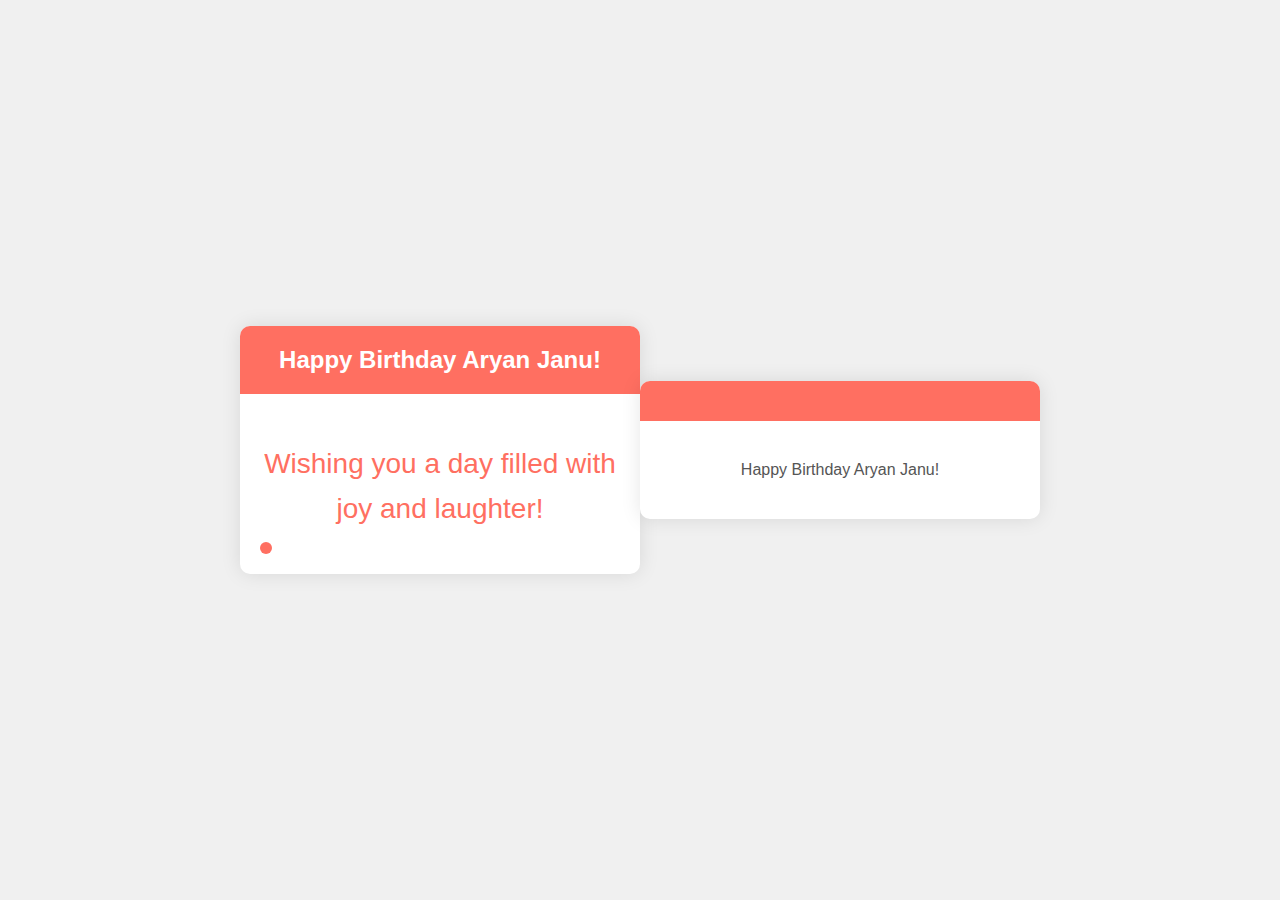
<file: index.html>
<!DOCTYPE html>
<html lang="en">
<head>
  <meta charset="UTF-8">
  <meta name="viewport" content="width=device-width, initial-scale=1.0">
  <link rel="stylesheet" href="style.css">
  <script>
    function updateTimer() {
      var targetDate = new Date("November 17, 2023 00:00:00").getTime();
      var currentDate = new Date().getTime();
      var timeRemaining = targetDate - currentDate;

      if (timeRemaining > 0) {
        var days = Math.floor(timeRemaining / (1000 * 60 * 60 * 24));
        var hours = Math.floor((timeRemaining % (1000 * 60 * 60 * 24)) / (1000 * 60 * 60));
        var minutes = Math.floor((timeRemaining % (1000 * 60 * 60)) / (1000 * 60));
        var seconds = Math.floor((timeRemaining % (1000 * 60)) / 1000);

        hours = (hours < 10 ? "0" : "") + hours;
        minutes = (minutes < 10 ? "0" : "") + minutes;
        seconds = (seconds < 10 ? "0" : "") + seconds;

        var timeString = days + "d " + hours + ":" + minutes + ":" + seconds;
        document.getElementById("timer").innerHTML = timeString;

        setTimeout(updateTimer, 1000);
      } else {
        document.getElementById("timer").innerHTML = "Happy Birthday Aryan Janu!";
        document.getElementById("birthday-container").style.display = "block";
      }
    }

    window.onload = updateTimer;
  </script>
  <title></title>
</head>
<body>
  <div id="birthday-container" class="container" style="display: none;">
    <header>
      Happy Birthday Aryan Janu!
    </header>
    <section>
      <p class="birthday-message">Wishing you a day filled with joy and laughter!</p>
      <div class="confetti"></div>
    </section>
  </div>

  <div class="container">
    <header>
        
    </header>
    <section>
      <p id="timer" class="timer"></p>
    </section>
  </div>
</body>
</html>
</file>
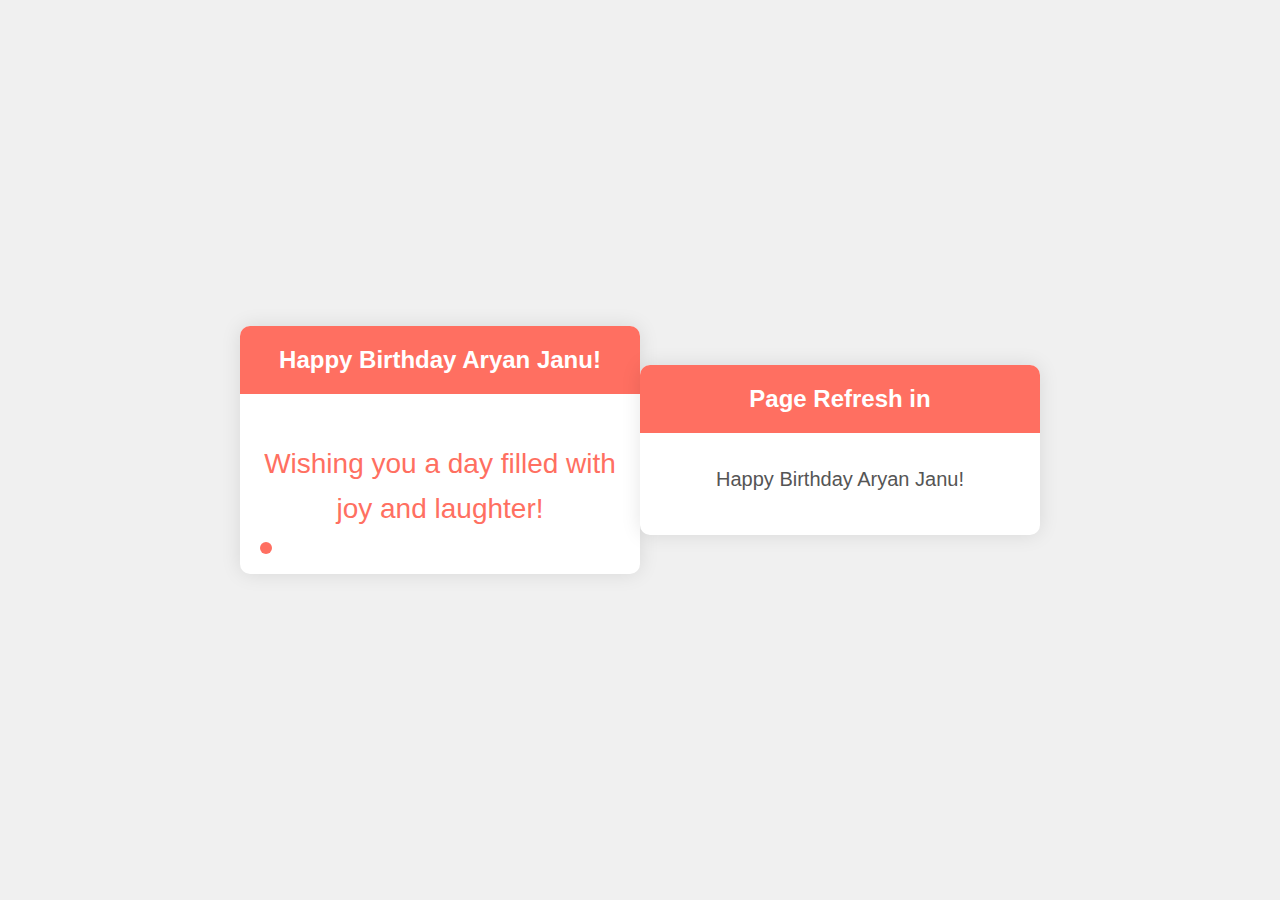
<file: birthday.html>
<!DOCTYPE html>
<html lang="en">
<head>
  <meta charset="UTF-8">
  <meta name="viewport" content="width=device-width, initial-scale=1.0">
  <style>
    body {
      font-family: 'Helvetica', sans-serif;
      background: #f0f0f0;
      margin: 0;
      padding: 0;
      display: flex;
      align-items: center;
      justify-content: center;
      height: 100vh;
    }

    .container {
      background: #fff;
      border-radius: 10px;
      box-shadow: 0 0 20px rgba(0, 0, 0, 0.1);
      overflow: hidden;
      width: 400px;
    }

    header {
      background: #ff6f61; /* Coral color */
      padding: 20px;
      text-align: center;
      color: #fff;
      font-size: 24px;
      font-weight: bold;
    }

    section {
      padding: 20px;
      text-align: center;
    }

    p {
      color: #555;
      line-height: 1.6;
    }

    .birthday-message {
      font-size: 28px;
      color: #ff6f61;
      margin-bottom: 10px;
    }

    .confetti {
      position: relative;
      height: 12px;
      width: 12px;
      background-color: #ff6f61;
      border-radius: 50%;
      animation: confetti-fall 1s linear infinite;
    }

    @keyframes confetti-fall {
      0% {
        transform: translateY(0);
      }
      100% {
        transform: translateY(100vh);
      }
    }
  </style>
  <script>
    function updateTimer() {
      var targetDate = new Date("November 17, 2023 00:00:00").getTime();
      var currentDate = new Date().getTime();
      var timeRemaining = targetDate - currentDate;

      if (timeRemaining > 0) {
        var days = Math.floor(timeRemaining / (1000 * 60 * 60 * 24));
        var hours = Math.floor((timeRemaining % (1000 * 60 * 60 * 24)) / (1000 * 60 * 60));
        var minutes = Math.floor((timeRemaining % (1000 * 60 * 60)) / (1000 * 60));
        var seconds = Math.floor((timeRemaining % (1000 * 60)) / 1000);

        // Add leading zeros to minutes, seconds, and hours if they are less than 10
        hours = (hours < 10 ? "0" : "") + hours;
        minutes = (minutes < 10 ? "0" : "") + minutes;
        seconds = (seconds < 10 ? "0" : "") + seconds;

        var timeString = days + "D " + hours + ":" + minutes + ":" + seconds;
        document.getElementById("timer").innerHTML = timeString;

        // Update every second
        setTimeout(updateTimer, 1000);
      } else {
        document.getElementById("timer").innerHTML = "Happy Birthday Aryan Janu!";
        document.getElementById("birthday-container").style.display = "block";
      }
    }

    // Initial call to display the timer
    window.onload = updateTimer;
  </script>
  <title>Page Refresh in</title>
</head>
<body>
  <div id="birthday-container" class="container" style="display: none;">
    <header>
      Happy Birthday Aryan Janu!
    </header>
    <section>
      <p class="birthday-message">Wishing you a day filled with joy and laughter!</p>
      <div class="confetti"></div>
    </section>
  </div>

  <div class="container">
    <header>
      Page Refresh in
    </header>
    <section>
      <p id="timer" style="font-size: 20px; color: #555; margin-top: 10px;"></p>
    </section>
  </div>
</body>
</html>
</file>
<file: style.css>
body {
    font-family: 'Helvetica', sans-serif;
    background: #f0f0f0;
    margin: 0;
    padding: 0;
    display: flex;
    align-items: center;
    justify-content: center;
    height: 100vh;
  }
  
  .container {
    background: #fff;
    border-radius: 10px;
    box-shadow: 0 0 20px rgba(0, 0, 0, 0.1);
    overflow: hidden;
    width: 400px;
  }
  
  header {
    background: #ff6f61; /* Coral color */
    padding: 20px;
    text-align: center;
    color: #fff;
    font-size: 24px;
    font-weight: bold;
  }
  
  section {
    padding: 20px;
    text-align: center;
  }
  
  p {
    color: #555;
    line-height: 1.6;
  }
  
  .birthday-message {
    font-size: 28px;
    color: #ff6f61;
    margin-bottom: 10px;
  }
  
  .confetti {
    position: relative;
    height: 12px;
    width: 12px;
    background-color: #ff6f61;
    border-radius: 50%;
    animation: confetti-fall 1s linear infinite;
  }
  
  @keyframes confetti-fall {
    0% {
      transform: translateY(0);
    }
    100% {
      transform: translateY(100vh);
    }
  }
</file>
